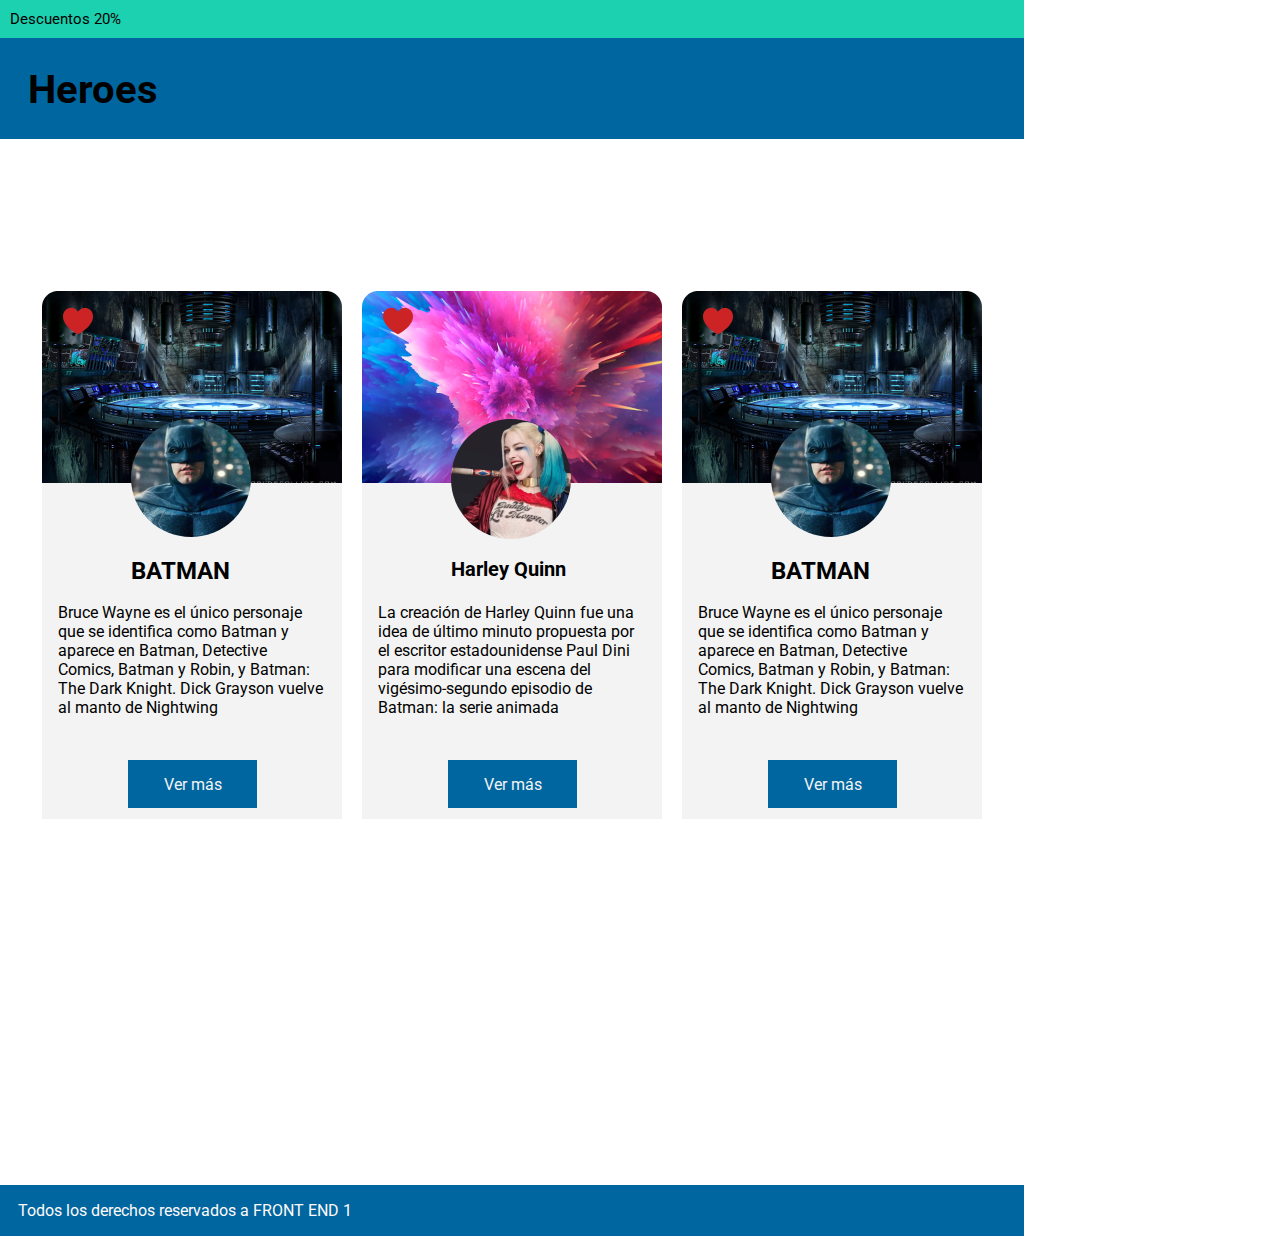
<file: practico_10_heroes/index.html>
<!DOCTYPE html>
<html lang="es">
<head>
    <meta charset="UTF-8">
    <meta http-equiv="X-UA-Compatible" content="IE=edge">
    <title>Heroes</title>
    <link rel="stylesheet" href="css/style.css">
    <link rel="preconnect" href="https://fonts.googleapis.com">
    <link rel="preconnect" href="https://fonts.gstatic.com" crossorigin>
    <link href="https://fonts.googleapis.com/css2?family=Roboto&display=swap" rel="stylesheet">
</head>
<body>
    <header>
        <aside class="aside">Descuentos 20%</aside>
        <div>
            <h1>Heroes</h1>
        </div>
    </header>
    <main>
        <section class="section">
            <article class="flex-container">
                <div class="hero-header">
                    <img class="fondoBatman" src="img/fondo_Batman.png" alt="Batman">
                    <img class="heart" src="img/corazon.png" alt="corazon">
                    <img class="logoBatman" src="img/circle_Batman.png" alt="logo Batman">
                </div>
                <div class="fondoGris">
                    <h2 class="batman">BATMAN</h2>
                    <p class="descripcion1">Bruce Wayne es el único personaje que se identifica como Batman y<br>aparece en Batman, Detective Comics, Batman y Robin, y Batman: The Dark Knight. Dick Grayson vuelve al manto de Nightwing</p>
                    <p class="boton">Ver más</p> 
                </div>
            </article>

            <article class="flex-container">
                <div class="hero-header">
                    <img class="fondoBatman" src="img/fondo-Harley.png" alt="Harley">
                    <img class="heart" src="img/corazon.png" alt="corazon">
                    <img class="logoBatman" src="img/circle-Harley.png" alt="logo Batman">
                </div>
                <div class="fondoGris">
                    <h2 class="harley">Harley Quinn</h2>
                    <p class="descripcion1">La creación de Harley Quinn fue una idea de último minuto propuesta por el escritor estadounidense Paul Dini para modificar una escena del vigésimo-segundo episodio de Batman: la serie animada</p>
                    <p class="boton">Ver más</p> 
                </div>
            </article>

            <article class="flex-container">
                <div class="hero-header">
                    <img class="fondoBatman" src="img/fondo_Batman.png" alt="Batman">
                    <img class="heart" src="img/corazon.png" alt="corazon">
                    <img class="logoBatman" src="img/circle_Batman.png" alt="logo Batman">
                </div>
                <div class="fondoGris">
                    <h2 class="batman">BATMAN</h2>
                    <p class="descripcion1">Bruce Wayne es el único personaje que se identifica como Batman y<br>aparece en Batman, Detective Comics, Batman y Robin, y Batman: The Dark Knight. Dick Grayson vuelve al manto de Nightwing</p>
                    <p class="boton">Ver más</p> 
                </div>
            </article>
        </section>
    </main>
    <footer class="footer">
        <p>Todos los derechos reservados a FRONT END 1</p>
    </footer> 
</body>
</html>
</file>
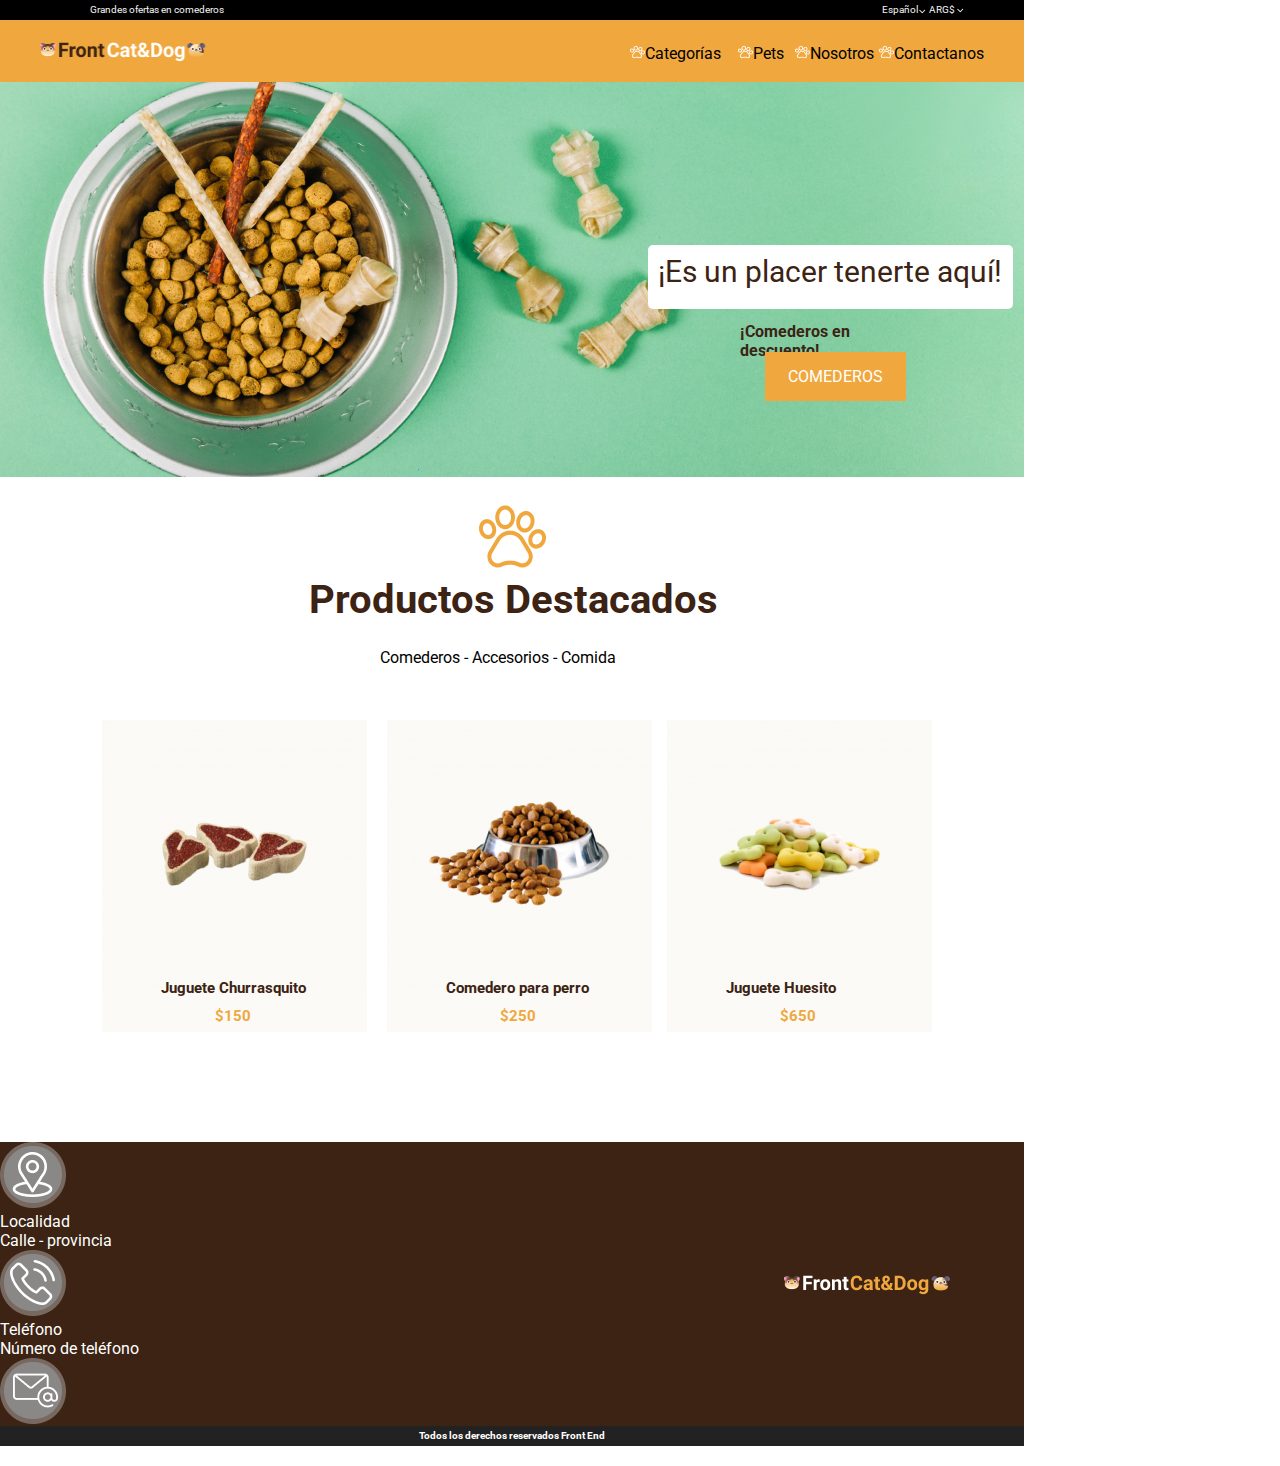
<file: practico_12_petshop_flexbox/index.html>
<!DOCTYPE html>
<html lang="es">
<head>
    <meta charset="UTF-8">
    <meta http-equiv="X-UA-Compatible" content="IE=edge">
    <meta name="viewport" content="width=device-width, initial-scale=1.0">
    <title>Petshop</title>
    <link rel="stylesheet" href="css/style.css">
    <link href="https://fonts.googleapis.com/css2?family=Roboto&display=swap" rel="stylesheet">
</head>
<body>
    <header class="container-header">
        <div id="header-negro">
            <p class="p-header">Grandes ofertas en comederos</p>
            <p class="navEspañol">Español
            <img class="vector-1" src="img/Vector 1.png" alt="vector"></p>
            <p class="navARG">ARG$
            <img src="img/Vector 1.png" alt="vector"></p>
        </div>
        <div id="fondo-headerNaranja">
            <img class="logo-header" src="img/Logo.png" alt="Logo">
            <nav id="nav-naranja">
                <ul type="none">
                    <li class="categorias"><img src="img/pawprint 1.png" alt="pawprint_1">Categorías</li>
                    <li class="pets"><img src="img/pawprint 2.png" alt="pawprint_2">Pets</li>
                    <li class="nosotros" ><img src="img/pawprint 3.png" alt="pawprint_3">Nosotros</li>
                    <li class="contactanos" ><img src="img/pawprint 4.png" alt="pawprint_4">Contactanos</li>
                </ul>
            </nav>
        </div>
    </header>
    <main>
        <section>
            <div class="container1">
                <h2 id="texto-saludo">¡Es un placer tenerte aquí!</h2>
                <p class="comederos-descuento">¡Comederos en descuento!</p>
                <span id="texto-comederos">COMEDEROS</span><br>
                <img class="image-fondo" src="img/fondo_bowl.png" alt="green_bowl">
            </div>
        </section>
        <section>
            <div class="container2">
                <img class="huella" src="img/big_pawprint.png" alt="huella">
                <h2 id="h2-destacados">Productos Destacados</h2>
                <div class="comederos-span">    
                    <span>Comederos</span>
                    <span>-</span>
                    <span>Accesorios</span>
                    <span>-</span>
                    <span>Comida</span>
                </div>
            </div>
        </section>
        <section class="flex-container">
            <div class="flex-item1">
                <img src="img/churrasquito.png" alt="">
                <p class="productos1">Juguete Churrasquito</p>
                <p class="precios1">$150</p>
            </div>
            <div class="flex-item2">
                <img src="img/comedero.png" alt="">
                <p class="productos2">Comedero para perro</p>
                <p class="precios2">$250</p>
            </div>
            <div class="flex-item3">
                <img src="img/Huesito.png" alt="">
                <p class="productos3">Juguete Huesito</p>
                <p class="precios3">$650</p>
            </div>
        </section>
    </main>
    <footer>
        <nav class="fondo-footer">
            <div>
                <img class="icon_Localidad" src="img/iconoLocalidad.png" alt="localidad">
                <p class="nav-footer">Localidad</p>
                <p class="nav-footer">Calle - provincia</p>
            </div>
            <div>
                <img src="img/iconoTelefono.png" alt="localidad">
                <p class="nav-footer">Teléfono</p>
                <p class="nav-footer">Número de teléfono</p>
            </div>
            <div>
                <img src="img/iconoEmail.png" alt="localidad">
                <p class="nav-footer">Correo Electrónico</p>
                <p class="nav-footer">Dirección de correo</p>
            </div>
            <div>
                <img class="logo_footer" src="img/logoFooter.png" alt="">
            </div>
        </nav>
        <p id="parrafo-footer">Todos los derechos reservados Front End</p>
    </footer>
    
</body>
</html>
</file>
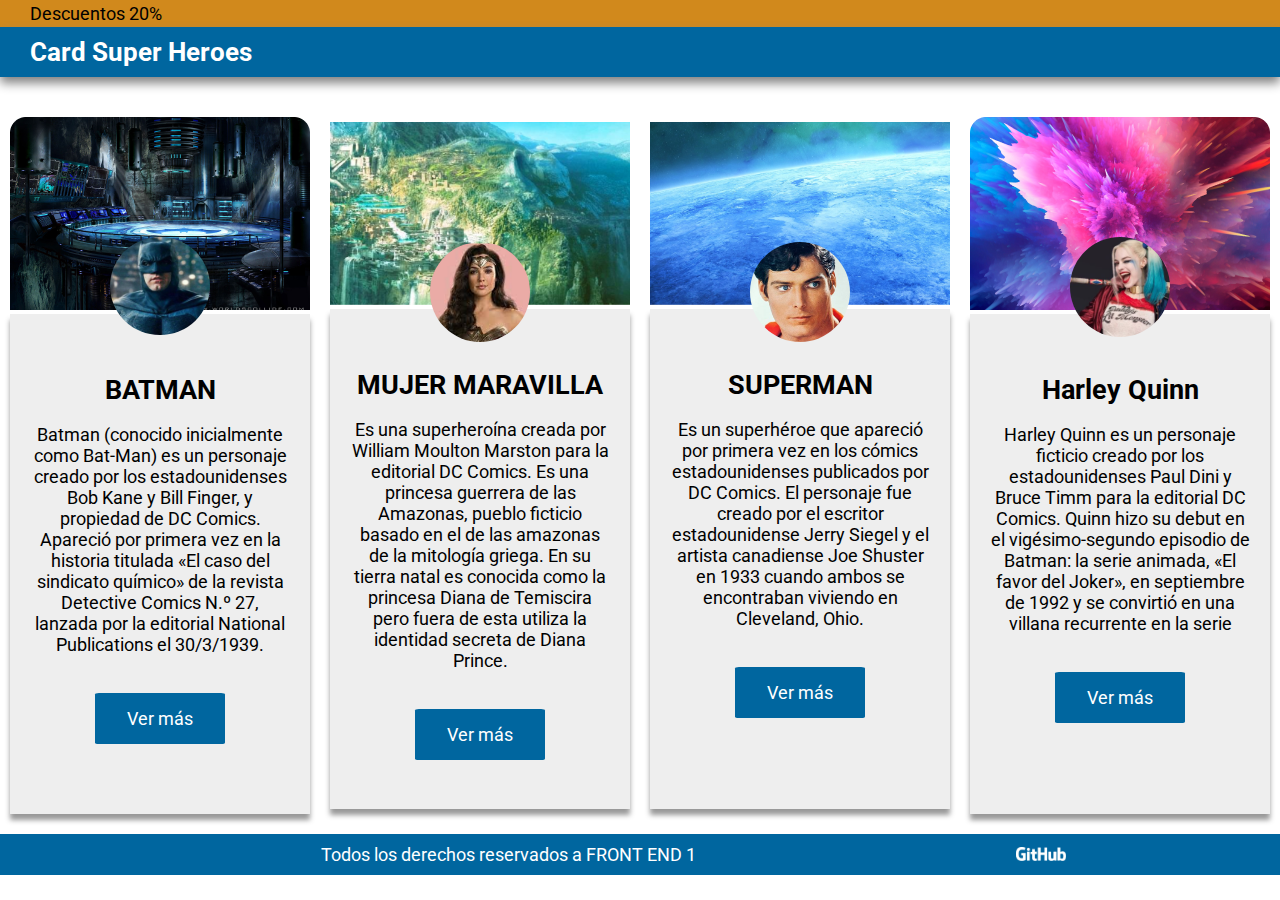
<file: practico_14_heroes_mediaQueries/index.html>
<!DOCTYPE html>
<html lang="es">
<head>
    <meta charset="UTF-8">
    <meta http-equiv="X-UA-Compatible" content="IE=edge">
    <meta name="viewport" content="width=device-width, initial-scale=1.0">
    <link rel="preconnect" href="https://fonts.gstatic.com">
    <link href="https://fonts.googleapis.com/css2?family=Roboto:wght@100;300;400&display=swap" rel="stylesheet"> 
    <link href="css/style.css" rel="stylesheet">
    <title>Heroes</title>
</head>
<body>
    <header>
        <div id="top-bar">
            <span>Descuentos 20%</span>
        </div>
        <div id="title">
            <h1>Card Super Heroes</h1>
        </div>
    </header>
    <main>
        <section id="container">
            <article class="hero-card">
                <div class="top-card">
                    <img class="heart" src="img/heart.png">
                    <img class="photo" src="img/circle_Batman.png">
                    <img class="info-banner" src="img/fondo_Batman.png">
                </div>
                <div class="bottom-card">
                    <h2 class="description">BATMAN</h2>
                    <p class="about">Batman (conocido inicialmente como Bat-Man) es un personaje creado por los estadounidenses Bob Kane y Bill Finger, y propiedad de DC Comics. Apareció por primera vez en la historia titulada «El caso del sindicato químico» de la revista Detective Comics N.º 27, lanzada por la editorial National Publications el 30/3/1939.
                    </p>
                    <span class="boton">Ver más</span>
                </div>
            </article>
            <article class="hero-card">
                <div class="top-card">
                    <img class="heart" src="img/heart.png">
                    <img class="photo" src="img/circle_Woman.png">
                    <img class="info-banner" src="img/fondo_Woman.png">
                </div>
                <div class="bottom-card">
                    <h2 class="description">MUJER MARAVILLA</h2>
                    <p class="about">Es una superheroína creada por William Moulton Marston para la editorial DC Comics. Es una princesa guerrera de las Amazonas, pueblo ficticio basado en el de las amazonas de la mitología griega. En su tierra natal es conocida como la princesa Diana de Temiscira pero fuera de esta utiliza la identidad secreta de Diana Prince. 
                    </p>
                    <span class="boton">Ver más</span>
                </div>
            </article>
            <article class="hero-card">
                <div class="top-card">
                    <img class="heart" src="img/heart.png">
                    <img class="photo" src="img/circle_superman.png">
                    <img class="info-banner" src="img/fondo_superman.png">
                </div>
                <div class="bottom-card">
                    <h2 class="description">SUPERMAN</h2>
                    <p class="about">Es un superhéroe que apareció por primera vez en los cómics estadounidenses publicados por DC Comics. ​
                        El personaje fue creado por el escritor estadounidense Jerry Siegel y el artista canadiense Joe Shuster en 1933 cuando ambos se encontraban viviendo en Cleveland, Ohio.
                    </p>
                    <span class="boton">Ver más</span>
                </div>
            </article>
            <article class="hero-card harley">
                <div class="top-card">
                    <img class="heart" src="img/heart.png">
                    <img class="photo" src="img/circle-Harley.png">
                    <img class="info-banner" src="img/fondo-Harley.png">
                </div>
                <div class="bottom-card">
                    <h2 class="description">Harley Quinn</h2>
                    <p class="about">Harley Quinn es un personaje ficticio creado por los estadounidenses Paul Dini y Bruce Timm para la editorial DC Comics. Quinn hizo su debut en el vigésimo-segundo episodio de Batman: la serie animada, «El favor del Joker», en septiembre de 1992 y se convirtió en una villana recurrente en la serie
                    </p>
                    <span class="boton">Ver más</span>
                </div>
            </article>
        </section>
    </main>
    <footer>
        <div class="copyright"><span>Todos los derechos reservados a FRONT END 1</span></div>
        <div class="logo_Github"><img src="img/logo_Github.png"></div>
    </footer>
</body>
</html>
</file>
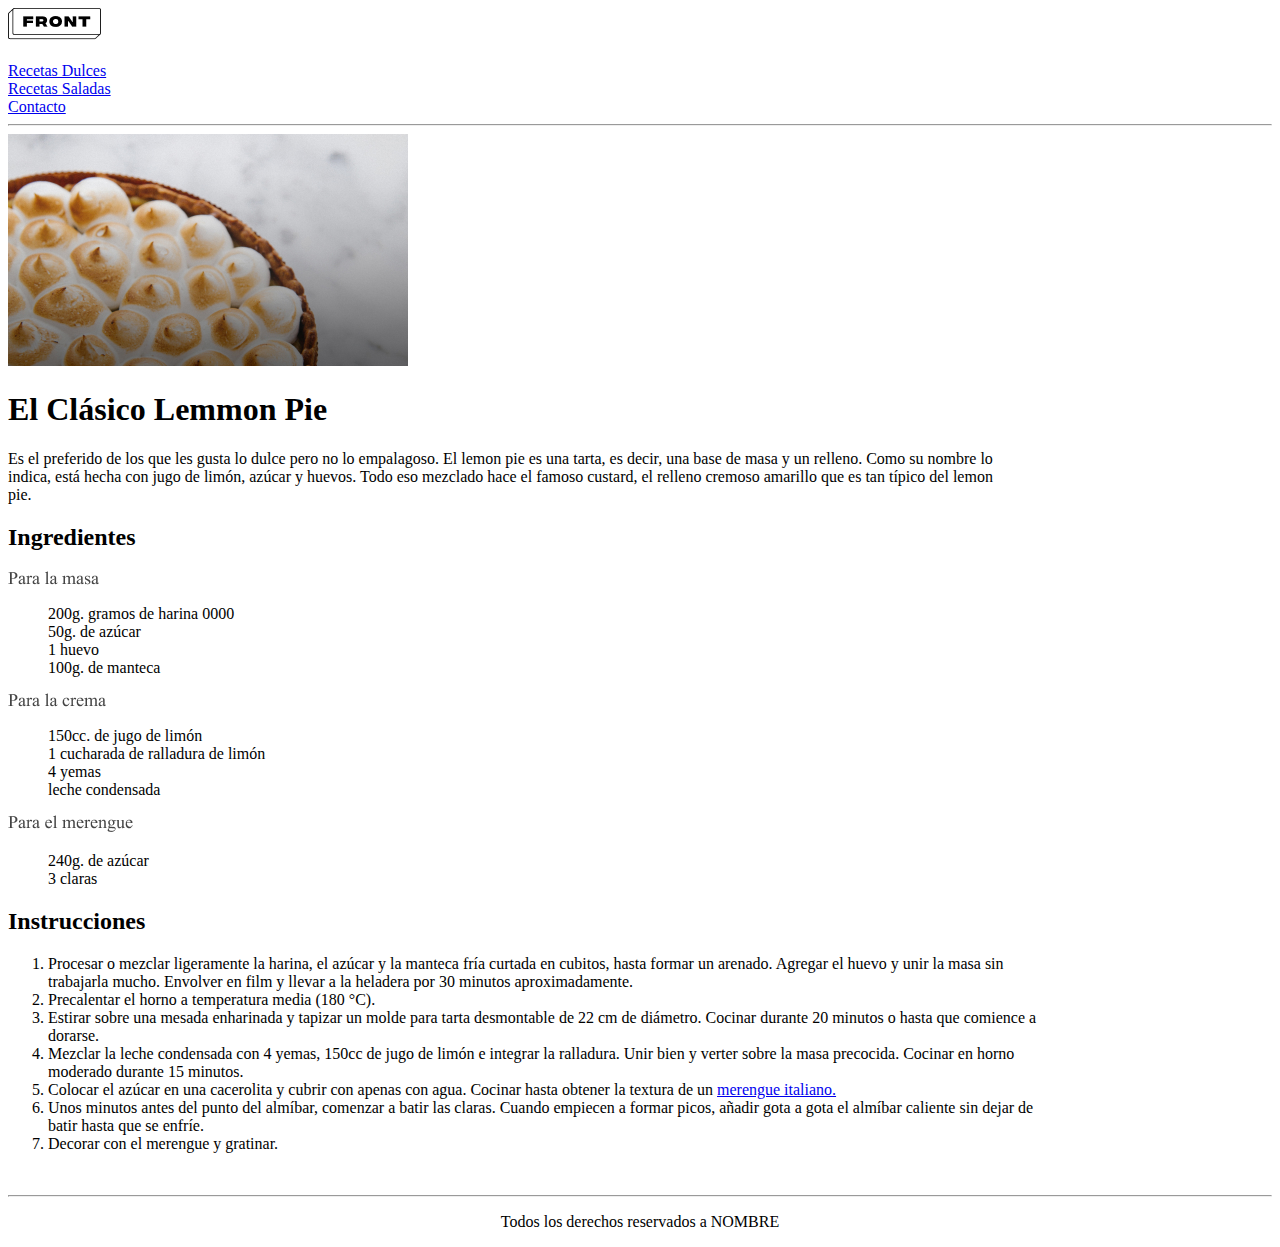
<file: practico_5_lemmonpie/index.html>
<!DOCTYPE html>
<html lang="es">
    <head>
     <meta charset="UTF-8">
     <meta http-equiv="X-UA-Compatible" content="IE=edge">
        <meta name="viewport" content="width=device-width, initial-scale=1.0">
     <title>Ejercicio Clase 5</title>
    </head>
    <body>
        <header>
        <img src="img/LOGO.png"> <br><br>

            <a href="httml.//google.com">Recetas Dulces</a><br>
            <a href="httml.//google.com">Recetas Saladas</a><br>
            <a href="httml.//google.com">Contacto</a><br>
        </header>
        <hr>
        <div>
            <img src="img/lemon-pie 2.jpg">
            <h1> 
            El Clásico Lemmon Pie
            </h1>
            <p>Es el preferido de los que les gusta lo dulce pero no lo empalagoso. El lemon pie es una tarta, es decir, una base de masa y un relleno. Como su nombre lo <br> indica, está hecha con jugo de limón, azúcar y huevos. Todo eso mezclado hace el famoso custard, el relleno cremoso amarillo que es tan típico del lemon <br> pie.</p>
        </div>

        <div>
            <h2>Ingredientes</h2>
        </div>
       
        <div>
            <img src="img/Para la masa.png">
            <ul type="none">
                <li>200g. gramos de harina 0000</li>
                <li>50g. de azúcar</li>
                <li>1 huevo</li>
                <li>100g. de manteca</li>
            </ul>
        </div>

        <div>
            <img src="img/Para la crema.png">
            <ul type="none">
                <li>150cc. de jugo de limón</li>
                <li>1 cucharada de ralladura de limón</li>
                <li>4 yemas</li>
                <li>leche condensada</li>
            </ul>
        </div>

        <div>
            <img src="img/Para el merengue.png">
            <ul type="none">
                <li>240g. de azúcar</li>
                <li>3 claras</li>
            </ul>
        </div>

        <div>
            <h2>Instrucciones</h2>
                <ol>
                    <li>Procesar o mezclar ligeramente la harina, el azúcar y la manteca fría curtada en cubitos, hasta formar un arenado. Agregar el huevo y unir la masa sin <br> trabajarla mucho. Envolver en film y llevar a la heladera por 30 minutos aproximadamente.</li>
                    <li>Precalentar el horno a temperatura media (180 °C).</li>
                    <li>Estirar sobre una mesada enharinada y tapizar un molde para tarta desmontable de 22 cm de diámetro. Cocinar durante 20 minutos o hasta que comience a <br> dorarse.</li>
                    <li>Mezclar la leche condensada con 4 yemas, 150cc de jugo de limón e integrar la ralladura. Unir bien y verter sobre la masa precocida. Cocinar en horno <br> moderado durante 15 minutos.</li>
                    <li>Colocar el azúcar en una cacerolita y cubrir con apenas con agua. Cocinar hasta obtener la textura de un <a href="httml.//google.com">merengue italiano.</a></li>
                    <li>Unos minutos antes del punto del almíbar, comenzar a batir las claras. Cuando empiecen a formar picos, añadir gota a gota el almíbar caliente sin dejar de <br> batir hasta que se enfríe.</li>
                    <li>Decorar con el merengue y gratinar.</li>
                    
                </ol>
            
            <p></p>
            <p></p>
            <p></p>
            <p></p>
        </div>

    </body>
        <br>
        <hr>
    <footer>
        <p><center>Todos los derechos reservados a NOMBRE</center></p>
</html>
</file>
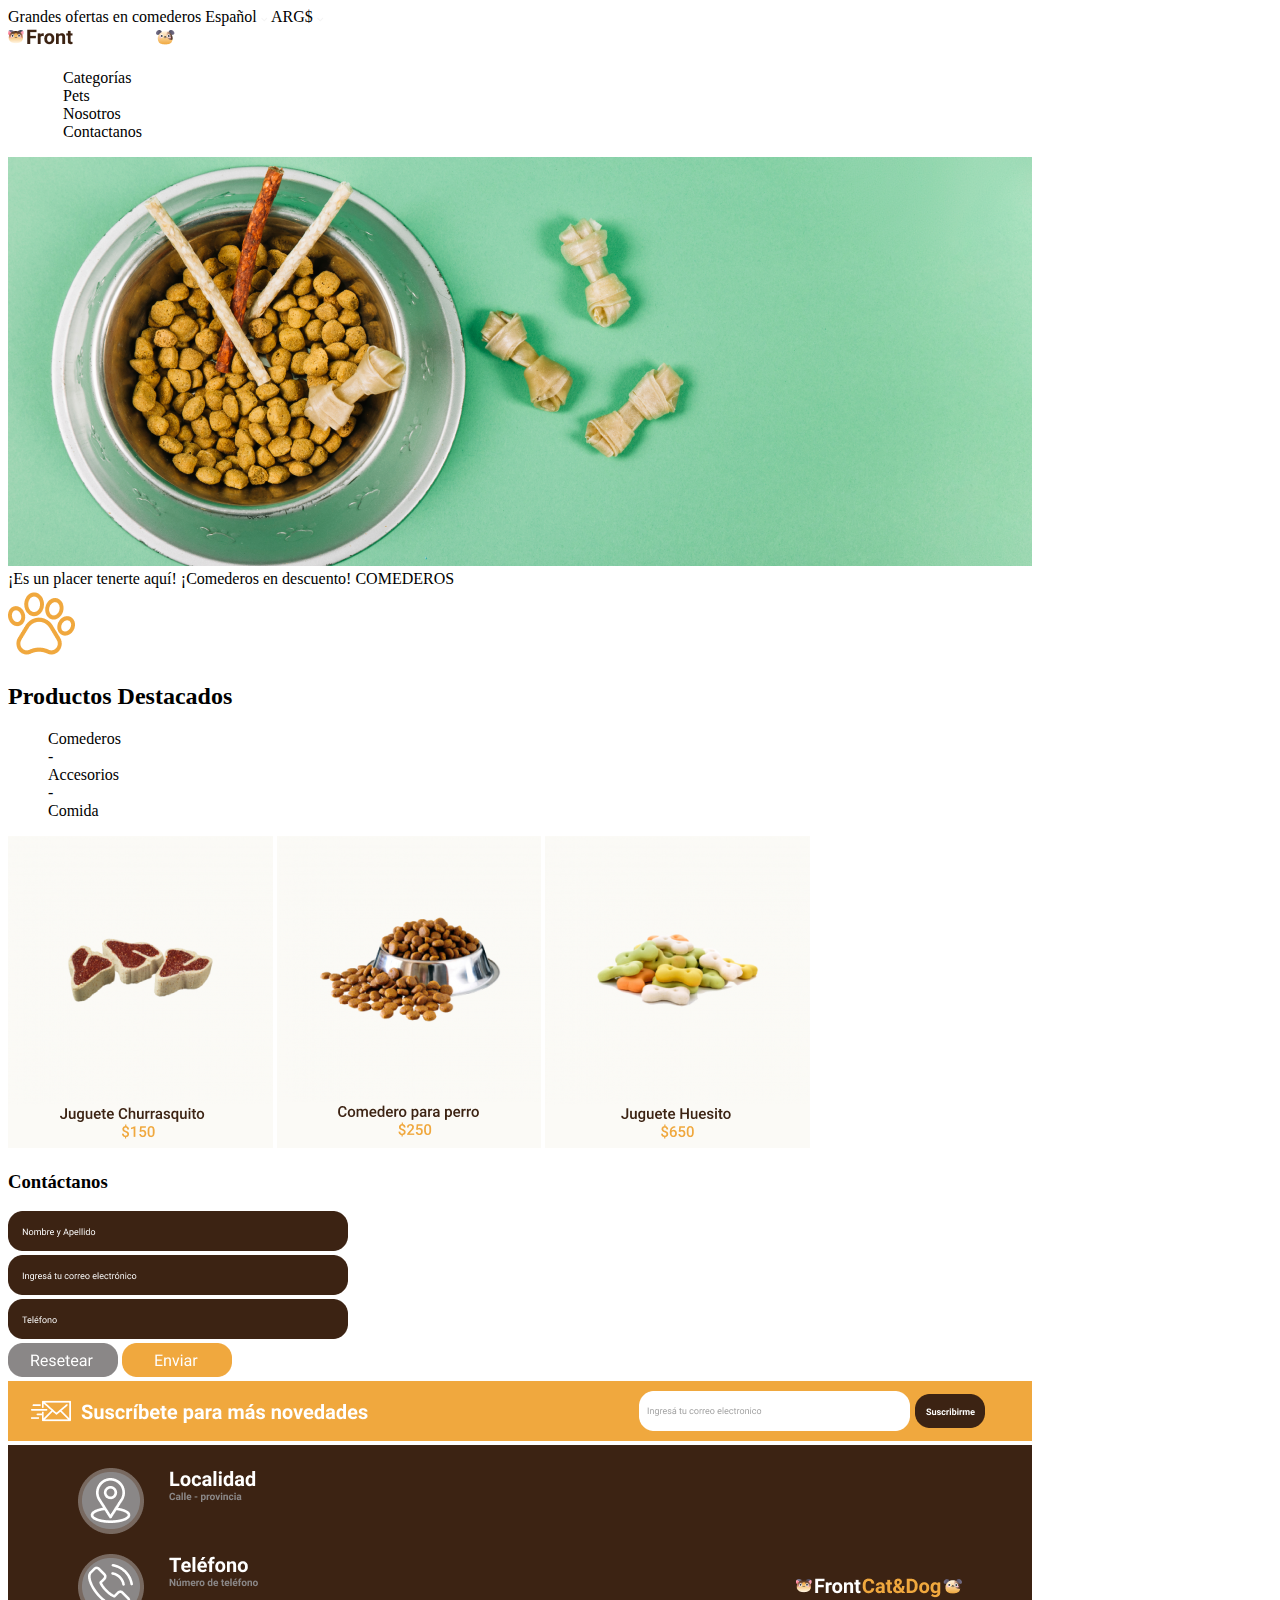
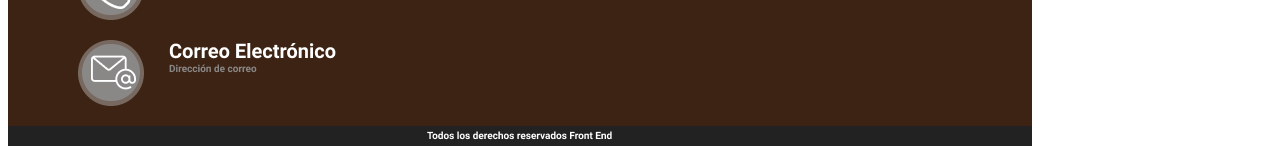
<file: practico_6_petshop/index.html>
<!DOCTYPE html>
<html lang="es">
<head>
    <meta charset="UTF-8">
    <meta http-equiv="X-UA-Compatible" content="IE=edge">
    <meta name="viewport" content="width=device-width, initial-scale=1.0">
    <title>Petshop</title>
</head>
<body>
    <header>
        <div>
            <span>Grandes ofertas en comederos</span>
            <span>Español</span>
            <img src="img/Vector 1.png" alt="vector">
            <span>ARG$</span>
            <img src="img/Vector 1.png" alt="vector">
        </div>
                        
        <div>
            <img src="img/Logo.png" alt="Logo">
            <nav>
                <ul type="none">
                    <li><img src="img/pawprint 1.png" alt="pawprint_1">Categorías</li>
                    <li><img src="img/pawprint 2.png" alt="pawprint_2">Pets</li>
                    <li><img src="img/pawprint 3.png" alt="pawprint_3">Nosotros</li>
                    <li><img src="img/pawprint 4.png" alt="pawprint_4">Contactanos</li>
                </ul>
            </nav>
        </div>
    </header>

    <main>
        <div>
            <img src="img/fondo_bowl.png" alt="green_bowl">
        </div>
        <div>
            <span>¡Es un placer tenerte aquí!</span>
            <span>¡Comederos en descuento!</span>
            <span>COMEDEROS</span>
        </div>
        <div>
            <img src="img/big_pawprint.png" alt="huella">
            <h2>Productos Destacados</h2>
            <ul type="none">
                <li>Comederos</li>
                <li>-</li>
                <li>Accesorios</li>
                <li>-</li>
                <li>Comida</li>
            </ul>
        </div>
        <div>
            <img src="img/Churrasquito.png" alt="churrasquito">
            <img src="img/Comedero.png" alt="comedero">
            <img src="img/Huesito juguete.png" alt="juguete">
        </div>
        <div>
            <h3>Contáctanos</h3>
            <img src="img/Nombre y apellido.png" alt="nombre_y_apellido"><br>
            <img src="img/Correo.png" alt="email"><br>
            <img src="img/Telefono.png" alt="telefono"><br>
        </div>
        <div>
            <img src="img/Reset.png" alt="resetear">
            <img src="img/Enviar.png" alt="enviar">
        </div>
    </main>
    <footer>
        <img src="img/Suscribcion.png" alt="subscribite">
        <img src="img/Footer.png" alt="footer">
    </footer>
    
</body>
</html>
</file>
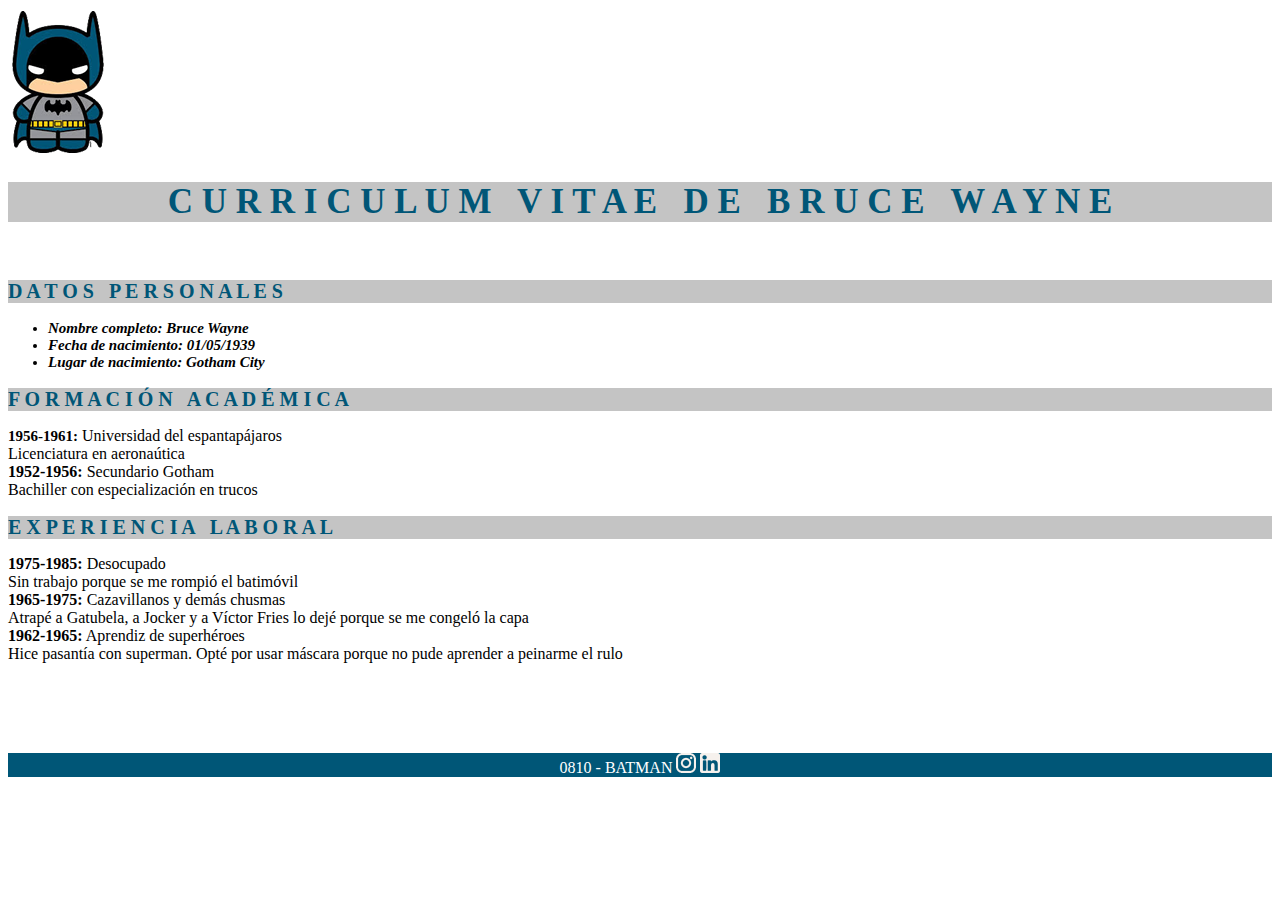
<file: practico_7_cvBatman/index.html>
<!DOCTYPE html>
<html lang="en">
<head>
    <meta charset="UTF-8">
    <meta http-equiv="X-UA-Compatible" content="IE=edge">
    <meta name="viewport" content="width=device-width, initial-scale=1.0">
    <title>Curriculum Vitae de Bruce Wayne</title>
    <link rel="stylesheet" href="css/style.css">
</head>
<body>
    <header>
            <section>
                <img class="logo-batman" src="img/logo batman.png" alt="logo_batman">
            </section>

            <section>
                <h1>C U R R I C U L U M &nbsp; V I T A E &nbsp; D E &nbsp; B R U C E &nbsp; W A Y N E</h1><br>
            </section>
    </header>
    <main>
        <div>
            <h2>D A T O S &nbsp; P E R S O N A L E S</h2>
            <ul>
                <li class="datos-personales"><b>Nombre completo: Bruce Wayne</b></li>
                <li class="datos-personales"><b>Fecha de nacimiento: 01/05/1939</b></li>
                <li class="datos-personales"><b>Lugar de nacimiento: Gotham City</b></li>
            </ul>
        </div>
            
        <div>
            <h2>F O R M A C I Ó N &nbsp; A C A D É M I C A</h2>
                <span><b class="items">1956-1961:</b></span>
                <span>Universidad del espantapájaros</span><br>
                <span>Licenciatura en aeronaútica</span><br>
                <span><b>1952-1956:</b></span>
                <span>Secundario Gotham</span><br>
                <span>Bachiller con especialización en trucos</span>
        </div>
            <h2>E X P E R I E N C I A &nbsp; L A B O R A L</h2>
                <span><b>1975-1985:</b></span>
                <span>Desocupado</span><br>
                <span>Sin trabajo porque se me rompió el batimóvil</span><br>
                <span><b>1965-1975:</b></span>
                <span>Cazavillanos y demás chusmas</span><br>
                <span>Atrapé a Gatubela, a Jocker y a Víctor Fries lo dejé porque se me congeló la capa</span><br>
                <span><b>1962-1965:</b></span>
                <span>Aprendiz de superhéroes</span><br>
                <span>Hice pasantía con superman. Opté por usar máscara porque no pude aprender a peinarme el rulo</span><br><br><br><br><br><br>
        </div>
    </main>
    <footer class="footer">
        <nav>
            <span>0810 - BATMAN</span>
            <img src="img/ico_instagram.png" alt="instagram">
            <img src="img/ico_linkedin.png" alt="linkedin">
        </nav>
    </footer>
    
</body>
</html>
</file>
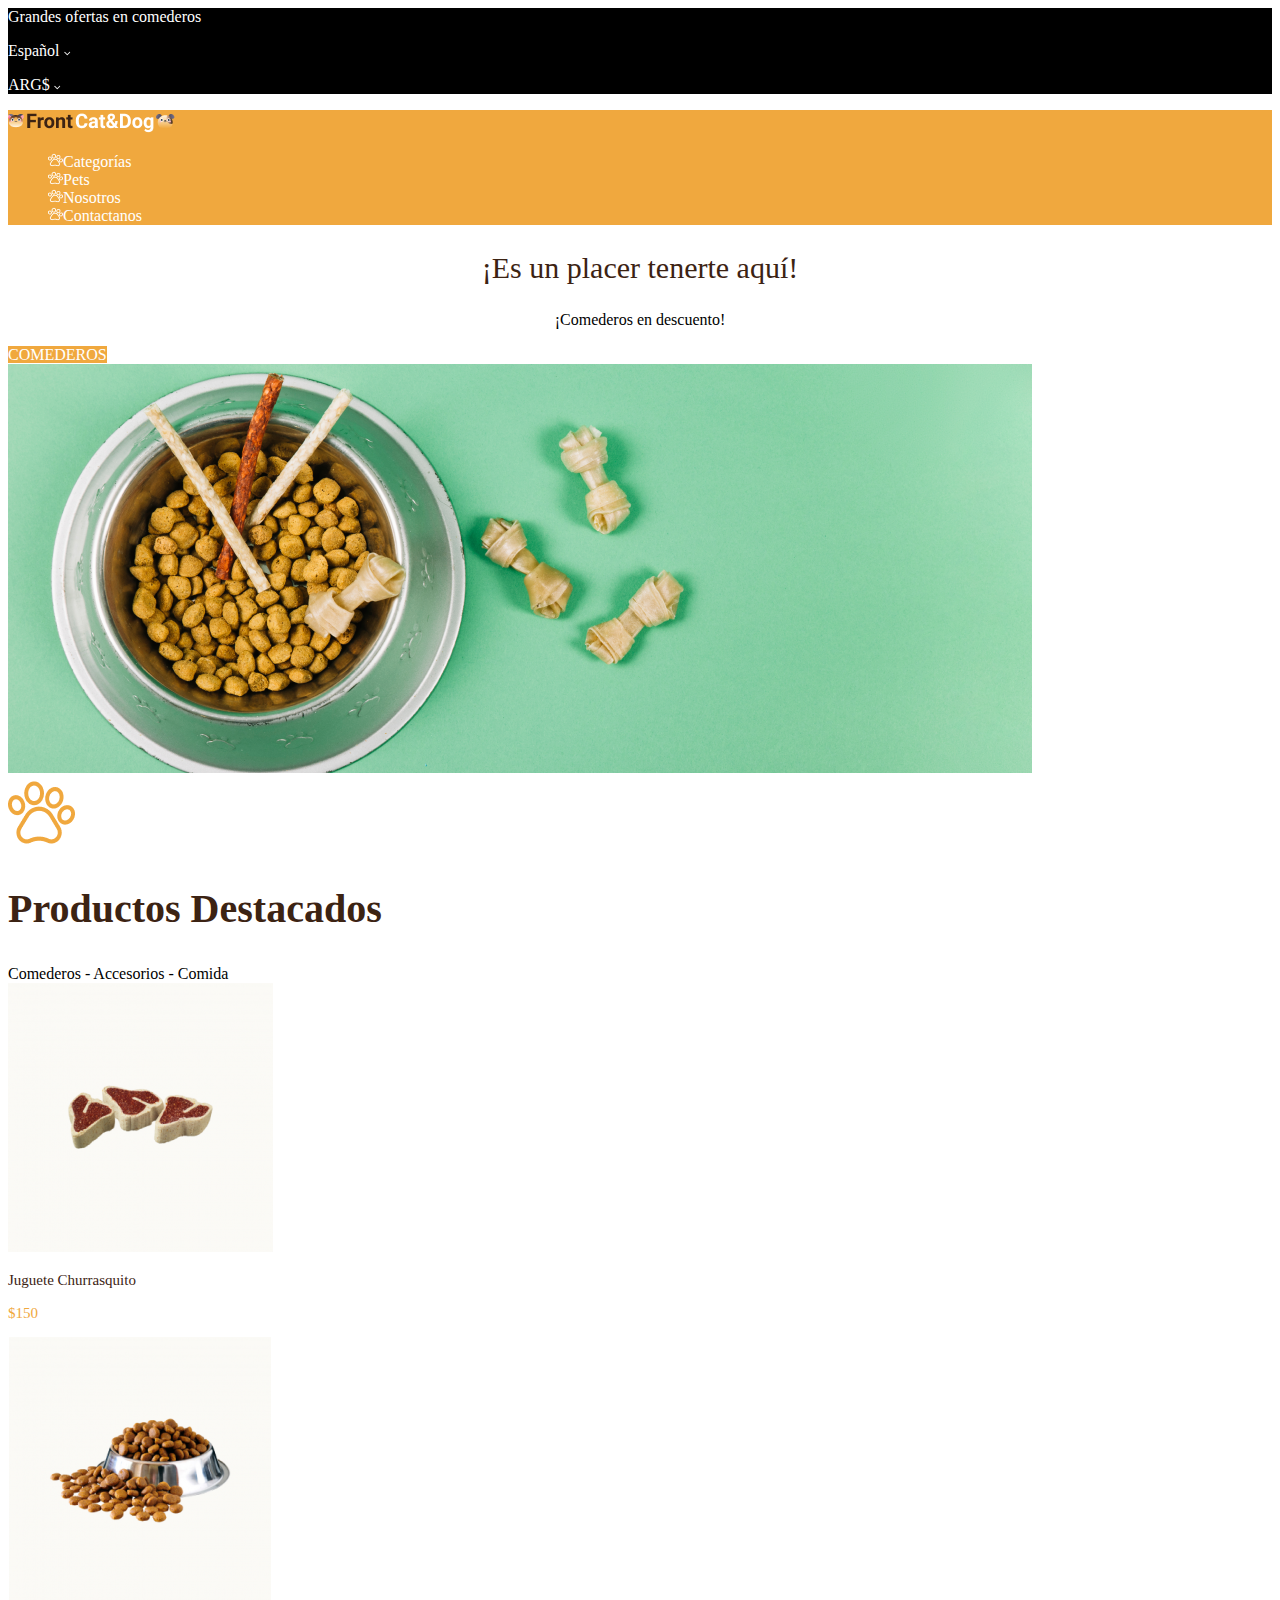
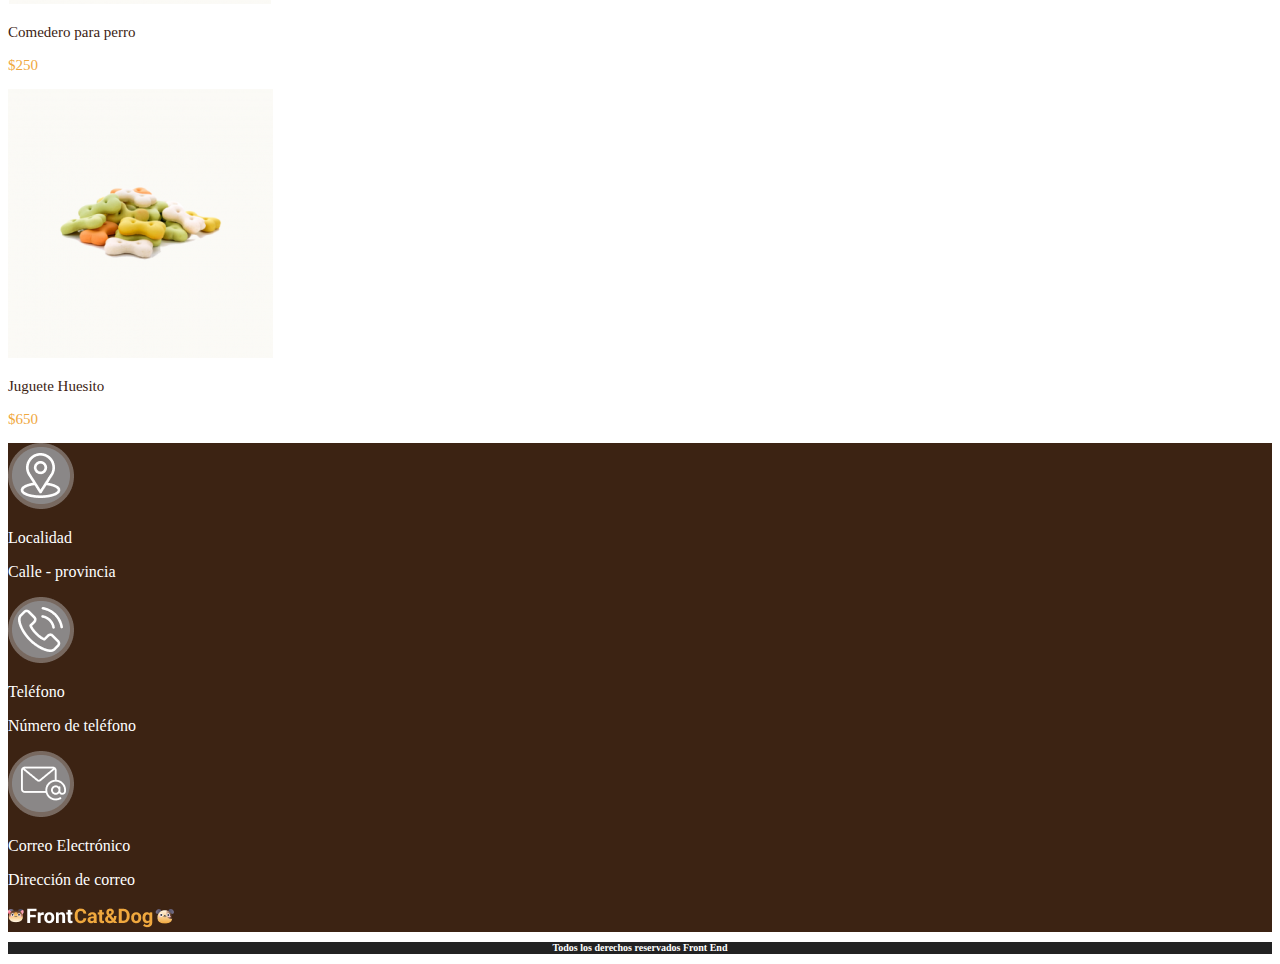
<file: practico_9_petshop_2/index.html>
<!DOCTYPE html>
<html lang="es">
<head>
    <meta charset="UTF-8">
    <meta http-equiv="X-UA-Compatible" content="IE=edge">
    <meta name="viewport" content="width=device-width, initial-scale=1.0">
    <title>Petshop</title>
    <link rel="stylesheet" href="css/style.css">
</head>
<body>
    <header>
        <div id="header-negro">
            <sp>Grandes ofertas en comederos</p>
            <p>Español
            <img src="img/Vector 1.png" alt="vector"></p>
            <p>ARG$
            <img src="img/Vector 1.png" alt="vector"></p>
        </div>
                        
        <div id="header-naranja">
            <img src="img/Logo.png" alt="Logo">
            <nav id="header-naranja">
                <ul type="none">
                    <li><img src="img/pawprint 1.png" alt="pawprint_1">Categorías</li>
                    <li><img src="img/pawprint 2.png" alt="pawprint_2">Pets</li>
                    <li><img src="img/pawprint 3.png" alt="pawprint_3">Nosotros</li>
                    <li><img src="img/pawprint 4.png" alt="pawprint_4">Contactanos</li>
                </ul>
            </nav>
        </div>
    </header>

    <main>
        <section>
            <div>
                <h2 id="texto-saludo">¡Es un placer tenerte aquí!</h2>
                <p class="texto-comederos">¡Comederos en descuento!</p>
                <span id="texto-comederos">COMEDEROS</span><br>
                <img src="img/fondo_bowl.png" alt="green_bowl">
            </div>
            <div>
                <img src="img/big_pawprint.png" alt="huella">
                <h2 id="h2-destacados">Productos Destacados</h2>
                    <span>Comederos</span>
                    <span>-</span>
                    <span>Accesorios</span>
                    <span>-</span>
                    <span>Comida</span>
            </div>
        </section>
        <section>
            <div>
                <img src="img/churrasquito.png" alt="">
                <p class="productos">Juguete Churrasquito</p>
                <p class="precios">$150</p>
            </div>
            <div>
                <img src="img/comedero.png" alt="">
                <p class="productos">Comedero para perro</p>
                <p class="precios">$250</p>
            </div>
            <div>
                <img src="img/Huesito.png" alt="">
                <p class="productos">Juguete Huesito</p>
                <p class="precios">$650</p>
            </div>
        </section>

    </main>
    <footer>
        <nav class="fondo-footer">
            <div>
                <img src="img/iconoLocalidad.png" alt="localidad">
                <p class="nav-footer">Localidad</p>
                <p class="nav-footer">Calle - provincia</p>
            </div>
            <div>
                <img src="img/iconoTelefono.png" alt="localidad">
                <p class="nav-footer">Teléfono</p>
                <p class="nav-footer">Número de teléfono</p>
            </div>
            <div>
                <img src="img/iconoEmail.png" alt="localidad">
                <p class="nav-footer">Correo Electrónico</p>
                <p class="nav-footer">Dirección de correo</p>
            </div>
            <div>
                <img src="img/logoFooter.png" alt="">
            </div>
        </nav>
        <p id="parrafo-footer">Todos los derechos reservados Front End</p>
    </footer>
    
</body>
</html>
</file>
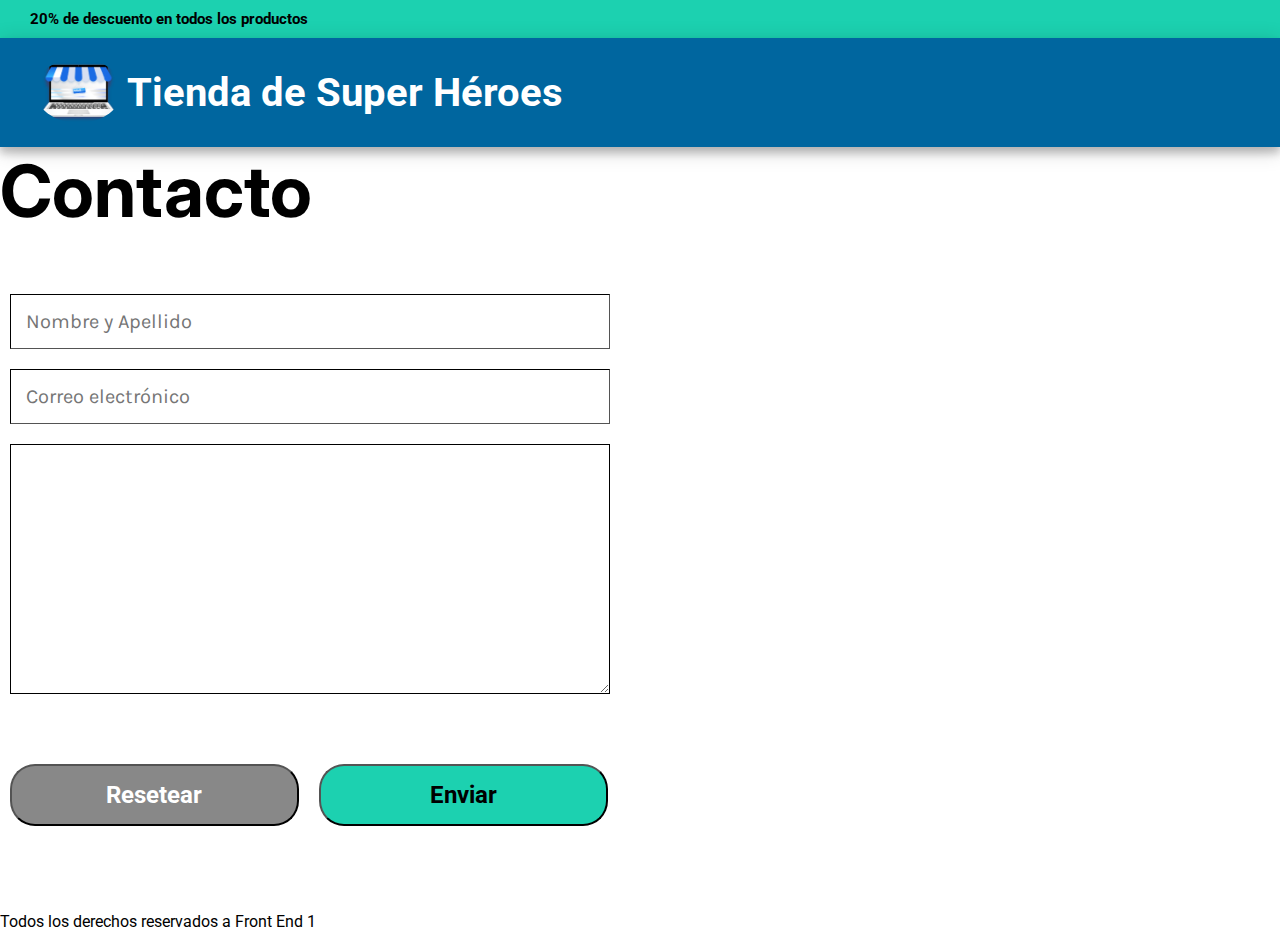
<file: practico_16_forms_heroes/contact.html>
<!DOCTYPE html>
<html lang="en">
<head>
    <meta charset="UTF-8">
    <meta name="viewport" content="width=device-width, initial-scale=1.0">
    <meta http-equiv="X-UA-Compatible" content="ie=edge">
    <meta name="viewport" content="width=device-width, initial-scale=1">
    <link href="css/contact.css" rel="stylesheet">
    <title>Tienda Héroes</title>
</head>
<body>
    <header>
        <section id="desc">
            <h3>20% de descuento en todos los productos</h3>
        </section>
        <section id="title">
                <a href="index.html"><img src="img/logo_tienda.png"></a>
                <div>
                <h1>Tienda de Super Héroes</h1>
                </div>
        </section>
    </header>
    <main>
            <form action="/registro" method="POST">
            <label id="register">Contacto</label>
            <input type="text" name="nombre" placeholder="Nombre y Apellido">
            <input type="email" name="email" placeholder="Correo electrónico">
            <textarea type="text" name="comment" id="comment"></textarea>
            <div id="buttons">
                <button id="reset" type="reset">Resetear</button>
                <button id="submit" type="submit">Enviar</button>
            </div>
            </form>
    </main>
    <footer>
        <p>Todos los derechos reservados a Front End 1</p>
    </footer>
</body>
</html>
</file>
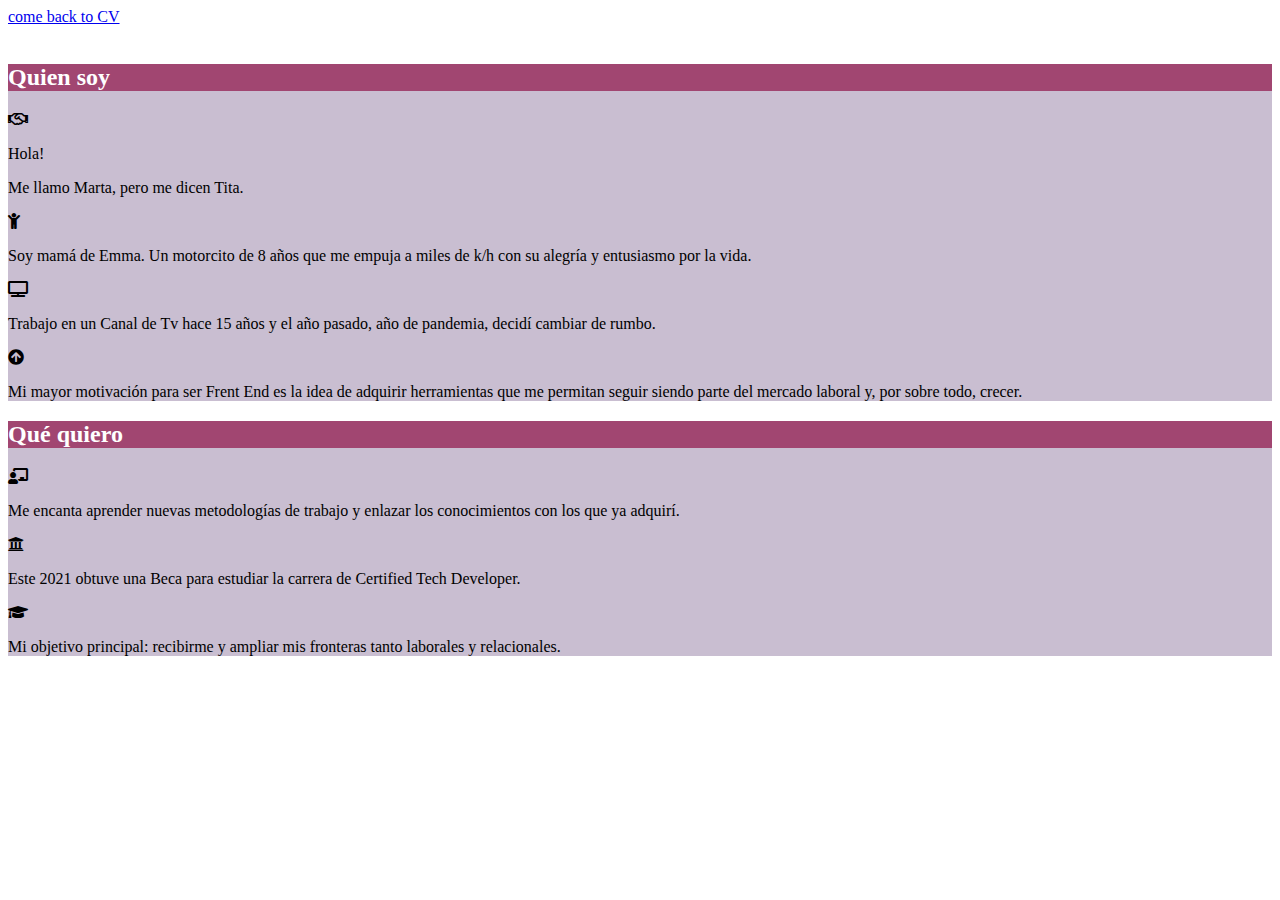
<file: practico_8_cv/sobremi.html>
<!DOCTYPE html>
<html lang="en">
<head>
    <meta charset="UTF-8">
    <meta http-equiv="X-UA-Compatible" content="IE=edge">
    <meta name="viewport" content="width=device-width, initial-scale=1.0">
    <title>sobremi</title>
    <link rel="stylesheet" href="sobremi.css">
    <link rel="preconnect" href="https://fonts.googleapis.com">
<link rel="preconnect" href="https://fonts.gstatic.com" crossorigin>
<link href="https://fonts.googleapis.com/css2?family=Jost:wght@300&display=swap" rel="stylesheet">
<link rel="stylesheet" href="https://use.fontawesome.com/releases/v5.15.2/css/all.css">

</head>
<body>
    <a href="file:///C:/Users/Tita/Desktop/BECA%20-%20DEVELOPER%20TECH/1er%20BIMESTRE/FRONTEND%20I/MODULO%202/C8A%20-%2016-06-2021/PRACTICO%208/index.html">come back to CV</a><br><br>
    <section class="section-uno">
        <h2>Quien soy</h2>
        <i class="far fa-handshake"></i>
        <p>Hola!</p>
        <p>Me llamo Marta, pero me dicen Tita.</p>
        <i class="fas fa-child"></i>
        <p>Soy mamá de Emma. Un motorcito de 8 años que me empuja a miles de k/h con su alegría y entusiasmo por la vida.</p>
        <i class="fas fa-tv"></i>
        <p>Trabajo en un Canal de Tv hace 15 años y el año pasado, año de pandemia, decidí cambiar de rumbo.</p>
        <i class="fas fa-arrow-circle-up"></i>
        <p>Mi mayor motivación para ser Frent End es la idea de adquirir herramientas que me permitan seguir siendo parte del mercado laboral y, por sobre todo, crecer.</p>
    </section>
    <section class="section-uno">
        <h2>Qué quiero</h2>
        <i class="fas fa-chalkboard-teacher"></i>
        <p>Me encanta aprender nuevas metodologías de trabajo y enlazar los conocimientos con los que ya adquirí.</p>
        <i class="fas fa-university"></i>
        <p>Este 2021 obtuve una Beca para estudiar la carrera de Certified Tech Developer.</p>
        <i class="fas fa-graduation-cap"></i>
        <p>Mi objetivo principal: recibirme y ampliar mis fronteras tanto laborales y relacionales.</p>
    </section>
</body>
</html>
</file>
<file: practico_10_heroes/css/style.css>
*{
    margin: 0;
    padding: 0;
    box-sizing: border-box;
}

body{
    font-family: 'Roboto', sans-serif;
}


header{
    position: fixed;
    z-index: 150;
}

.aside {
    background-color: #1CD1B0;
    width: 1024px;
    height: 101px;
    width: 100%;
    height: 38px;
    font-size: 15px;
    line-height: 18px;
    padding: 10px 10px; 
    z-index: 100;
}

h1 {
    background-color:#00669F;
    width: 1024px;
    height: 101px;
    font-style: normal;
    line-height: 47px;
    font-size: 40px;
    text-align: left;
    padding: 28px 28px 26px 28px;
    z-index: 110;
}

.flex-container{
    display: flex;
    position: relative;
    top: 291px;
    bottom: 540px;
    left: 32px;
    right: 692px;
    width: 300px;
    height: 529;
}

.heart{
    position: absolute;
    top:16px;
    left: 21px;
}

.logoBatman{
    position: absolute;
    top: 128px;
    left: 89px;
    border-radius: 50%;
    z-index: 50;
}

.fondoGris{
    position: absolute;
}

.batman{
    background-color: #F3F3F3;
    position: absolute;
    top: 192px;
    width: 300px;
    height: 336px;
    padding: 74px 89px 227px 89px;
}

.descripcion1{
    position: absolute;
    top: 20px;
    font-style: normal;
    font-size: 16px;
    line-height: 19px;
    text-align: Left;
    width: 267px;
    height: 113px;
    top: 312px;
    right: 17px;
    bottom: 104px;
    left: 16px;
}

.boton{
    position: relative;
    background-color: #00669F;
    width: 129px;
    height: 48px;
    margin: 0px 86px 18px 86px;
    text-align: center;
    color: #F3F3F3;
    padding: 15px 35px;
    top: 469px;;
}

.footer {
    position: relative;
    font-size: 16px;
    font-style: normal;
    color: #FFF9F9;
    padding: 16px 671px 16px 16px;
    line-height: 19px;
    text-align: center;
    top: 988px;
    width: 1024px;
    height: 51px;
    background-color: #00669F;
}

.section {
    position: relative;
    display: flex;
    width: 960px;
    justify-content: space-around;
    
}

.harley {
    background-color: #F3F3F3;
    position: absolute;
    top: 192px;
    width: 300px;
    height: 336px;
    padding: 74px 89px 227px 89px;
    font-size: 20px;
    font-size: 20px;
}
</file>
<file: practico_12_petshop_flexbox/css/style.css>
* {
    margin: 0;
    padding: 0;
    box-sizing: border-box;
    font-family: 'Roboto', sans-serif;
}

/*header negro*/



#header-negro{
    color: #F3F3F3;
    background-color: black;
    width: 1024px;
    height: 20px;
    display: flex;
    position: relative;
}

.p-header {
    font-family: 'Roboto', sans-serif;
    font-size: 10px;
    padding: 4px 796px 4px 90px;
    color: #F3F3F3;
    font-style: normal;
    position: absolute;
}

.navEspañol {
    padding: 4px 106px 4px 882px;
    position: absolute;
    font-size: 10px;
}

.vector-1 {
    top: 9px;
    right: 98px;
    position: absolute; 
}

.navARG {
    top: 4px;
    right: 60px;
    position: absolute;
    font-size: 10px;
}

/*header naranja*/

#fondo-headerNaranja{
    background-color: #F0A83E;
    width: 1024px;
    height: 62px;
    display: flex;
    position: relative;
    top: 0px;
    left: 0px;
}

.logo-header {
    width: 166px;
    height: 23px;
    position: absolute;
    top: 19px;
    left: 40px;
}

.categorias {
    position: absolute;
    top: 24px;
    right: 303px;
}

.pets {
    position: absolute;
    top: 24px;
    right: 240px;
}

.nosotros {
    position: absolute;
    top: 24px;
    right: 150px;
}

.contactanos {
    position: absolute;
    top: 24px;
    right: 40px;
}

/*main - section 1*/

.container1 {
    display: flex;
    position: relative;
    top: -75px;
}

#texto-saludo{
    font-family: Roboto;
    font-style: normal;
    font-weight: normal;
    font-size: 30px;
    line-height: 35px;
    color: #3C2313;
    padding: 9px 10px 10px 10px;
    background-color: #FFFFFF;
    width: 365px;
    height: 64px;
    border-radius: 5px;
    position: absolute;
    top: 238px;
    left: 648px;
}
.comederos-descuento{
    font-family: Roboto;
    font-style: normal;
    font-weight: bold;
    font-size: 16px;
    position: absolute;
    color: #3C2313;
    top: 315px;
    right: 420px;
    left: 740px;
}

#texto-comederos{
    color: #FFFFFF;
    background-color: #F0A83E;
    font-family: Roboto;
    font-style: normal;
    font-weight: normal;
    font-size: 16px;
    line-height: 19px;
    position: absolute;
    top: 345px;
    left: 765px;
    padding: 15px 23px;
}

.image-fondo {
    position: absolute;
    top: 61px;
    left: 0px;
    z-index: -100;
}

/*productos destacados*/

.huella {
    position: relative;
    top: 400px;
    left: 479px;
}

#h2-destacados{
    font-family: Roboto;
    font-style: normal;
    font-weight: bold;
    font-size: 40px;
    line-height: 47px;
    color: #3C2313;
    position: relative;
    top: 400px;
    left: 309px;
}

.comederos-span {
    position: relative;
    top: 425px;
    left: 380px;
}

/*productos destacados en imagenes*/

.flex-container {
    display: flex;
    position: absolute;
    width: 839px;
    height: 312px;
    top: 0px;
    left: 0px;
    flex-direction: row;
    justify-content: space-around;
}

.flex-item1 {
    position: relative;
    top: 720px;
    left: 95px;
    background-color: #FBFAF6;
    width: 265px;
    height: 312px;
}

.productos1, .productos2, .productos3 {
    font-family: Roboto;
    font-style: normal;
    font-weight: bold;
    font-size: 15px;
    line-height: 18px;
    color: #3C2313;
    position: absolute;
    top: 259px;
    left: 59px;
}

.precios1, .precios2, .precios3 {
    font-family: Roboto;
    font-style: normal;
    font-weight: bold;
    font-size: 15px;
    line-height: 18px;
    color: #F0A83E;
    position: absolute;
    top: 287px ;
    left: 113px;
}

.flex-item2 {
    position: relative;
    top: 720px;
    left: 100px;
    background-color: #FBFAF6;
    width: 265px;
    height: 312px;
}

.flex-item3 {
    position: relative;
    top: 720px;
    left: 100px;
    background-color: #FBFAF6;
    width: 265px;
    height: 312px;
}

.fondo-footer{
    background-color: #3C2313;
    position: relative;
    top: 900px;
    width: 1024px;
    height: 284px;
}

.nav-footer{
    color: #FFFFFF;
}

#parrafo-footer{
    font-family: Roboto;
    font-style: normal;
    font-weight: bold;
    font-size: 10px;
    line-height: 12px;
    text-align: center;
    color: #FFFFFF;
    font-weight: 700px;
    padding: 4px 419px;
    background: #222222;
    width: 1024px;
    height: 20px;
    position: relative;
    bottom: -900px;
}

.logo_footer {
    position: absolute;
    top: 130px;
    right: 74px;
}
</file>
<file: practico_14_heroes_mediaQueries/css/style.css>
html {
    font-family: 'Roboto', sans-serif;
    font-size: 12px;
}

body {
    margin: 0px;
    padding: 0px;
}

/* header style */
header #top-bar {
    background-color: #D1891C;
    padding: 3px 30px 3px;
}


header #title {
    background-color: #00669F;
    box-shadow: 0 6px 10px gray;
    color: #ffffff;
    padding: 10px 30px;
}

header h1{
    font-size: 1.5rem;
    margin: 0;
}

#container {
    display: flex;
    flex-direction: column;
}

.hero-card {
    margin: auto;
    position: relative;
    text-align: center;
    padding-top: 20px;
}

.top-card {
    margin: 0;
    padding-top: 20px;
}

.info-banner {
    /* width: 100%;
    height: auto; */
    max-width: 300px;
    margin: 0px;
}

.heart {
    height: auto;
    position: absolute;
    padding: 5%;
    width: 30px;
    box-sizing: border-box;
}

.photo {
    border-radius: 50%;
    display: inline-flex;
    left: 0;
    right: 0;
    margin: auto;
    position: absolute;
    top: 160px;
    width: 100px;
    box-sizing: border-box;
}

.bottom-card {
    background-color: #eeeeee; 
    box-shadow: 0px 6px 5px #999999;
    box-sizing: border-box;   
    height: 300px;
    margin: auto;
    padding: 20px;
    width: 300px;
}

.bottom-card h2{
    margin: 0;
    padding-top: 40px;
}

.boton{
    background-color: #00669F;
    border-radius: 3%;
    color: #ffffff;
    display: inline-block;
    margin: 20px;
    padding: 15px;
    width: 100px;
}

.harley {
    display: none;
}

footer {
    background-color: #00669F;
    color: white;
    display: flex;
    margin-top: 20px;
    padding: 10px 0px;
    text-align: center;
    /* width: 100%; */
}

.copyright {
    flex-grow: 0.75;
}

.logo_Github img{
    width: 50px;
    height: auto;
}

.logo_Github {
    text-align: right;
}

@media (max-width: 480px){
    .hero-card {
        width: 80%;
    }
}

@media (min-width: 481px) and (max-width: 768px){

body {
    font-size: 1.2rem;
}
header h1 {
    font-size: 2rem;
}
#container {
    flex-wrap: wrap;
    flex-direction: row;
    align-content: flex-start;
    max-width: 768px;
}

.bottom-card {
    height: 400px;
}
.harley {
    display: initial;
}
}
@media (min-width: 769px){
    body {
        font-size: 1.5rem;
    }
    header h1 {
        font-size: 2.2rem;
    }
    #container {
        flex-wrap: wrap;
        flex-direction: row;
        align-content: flex-start;
    }
    
    .bottom-card {
        height: 500px;
    }
    .harley {
        display: initial;
    }
}
© 2021 GitHub, Inc.
</file>
<file: practico_7_cvBatman/css/style.css>
h1{
    color: #005677;
    font-family: 'Times New Roman';
    font-style: normal;
    font-weight: bold;
    font-size: 35px;
    text-align: center;
    background-color: #C4C4C4;
}

.datos-personales{
    font-family: Times New Roman;
    font-style: italic;
    font-size: 15px;
}

.items{
    font-family: Times New Roman;
    font-style: normal;
    font-size: 15px;    
}

h2{
    color: #005677;
    font-family: Times New Roman;
    font-style: normal;
    font-weight: bold;
    font-size: 20px;
    background-color: #C4C4C4;
}



.footer{
    color: #FFFFFF;
    background: #005677;
    text-align: center;
}
</file>
<file: practico_9_petshop_2/css/style.css>
#header-negro{
    color: white;
    background-color: black;
}

#header-naranja{
    color: white;
    background-color: #F0A83E;
}

.texto-comederos{
    font-family: Roboto;
    font-style: normal;
    font-weight: normal;
    font-size: 16px;
    line-height: 19px;
    text-align: center;
}

#texto-saludo{
    font-family: Roboto;
    font-style: normal;
    font-weight: normal;
    font-size: 30px;
    line-height: 35px;
    text-align: center;
    color: #3C2313;
}

#texto-comederos{
    color: #FFFFFF;
    background-color: #F0A83E;
    background-position: center center;
    font-family: Roboto;
    font-style: normal;
    font-weight: normal;
    font-size: 16px;
    line-height: 19px;
}

#h2-destacados{
    font-family: Roboto;
    font-style: normal;
    font-weight: bold;
    font-size: 40px;
    line-height: 47px;
    color: #3C2313;
}

.productos{
    font-family: Roboto;
    font-style: normal;
    font-weight: 500;
    font-size: 15px;
    line-height: 18px;
    color: #3C2313;
}

.precios{
    font-family: Roboto;
    font-style: normal;
    font-weight: 500;
    font-size: 15px;
    line-height: 18px;
    color: #F0A83E;
}

.fondo-footer{
    background-color: #3C2313;
}

.nav-footer{
    color: #FFFFFF;
}

#parrafo-footer{
    font-family: Roboto;
    font-style: normal;
    font-weight: bold;
    font-size: 10px;
    line-height: 12px;
    text-align: center;
    color: #FFFFFF;
    background: #222222;
}
</file>
<file: practico_16_forms_heroes/css/contact.css>
@import url('https://fonts.googleapis.com/css2?family=Inter:wght@700&family=Karla&family=Roboto:wght@300;400&display=swap');
*{
    font-family: 'Roboto', 'Inter', 'Karla', sans-serif;
    margin: 0%;
    padding: 0%;
    box-sizing: border-box
}
#desc {
    background-color: #1CD1B0;
    width: 100%
}
h1 {
    font-size: 40px;
}
header img {
    height: 75px;
    padding: 5px;
    border-radius: 50%
}
h3 {
    font-size: 15px;
    padding: 10px 30px;
}
main {
    min-height: 85vh;
}
#title {
    display: flex;
    flex-direction: row;
    align-items: center;
    background-color: #00669F;
    color: white;
    padding: 15px 30px;
    box-shadow: 0 6px 8px 0 rgba(0, 0, 0, 0.2), 0 4px 20px 0 rgba(0, 0, 0, 0.19);
    width: 100%
}
form {
    position: relative;
    display: flex;
    flex-direction: column;
    justify-content:center;
    align-items: left;
    width: 650px
}
label{
    margin-bottom: 50px
}
form a:link {
    color: #17A9FB   
}
form a:visited {
    color: #17A9FB
}
#register {
    font-size: 72px;
    font-family: 'Inter';
    font-weight: bold
}
p {
    font-size: 16px
}
input, select, textarea {
    font-family: 'Karla';
    font-size: 20px;
    border-width: 1.5px;
    border-color: black;
    padding: 15px;
    margin: 10px;
    width: 600px
}
textarea {
    height: 250px;
    width: 600px
}
#buttons {
    padding-top: 50px;
    display: flex;
    flex-direction: row;
    justify-content: space-between;
    width: 95%;
}
form button {
    padding: 15px;
    margin: 10px;
    border-radius: 25px;
    font: 'Karla';
    font-weight: bold;
    font-size: 1.5em;
    flex-basis: 0;
    flex: 1 1 0px;
}
#reset {
    background-color: #888888;
    color: #FFFFFF;
}
#submit {
    background-color: #1CD1B0;
    color: #000000;
}
span {
    font-family: 'Karla';
    color: #222222;
    padding: 20px;
    text-align: center;
    font-size: 1.3em
}
@media (max-width: 600px) {
input, select, textarea {
    font-family: 'Karla';
    font-size: 20px;
    border-width: 1.5px;
    border-color: black;
    padding: 15px;
    margin: 10px;
    width: 95%
    }
form {
        position: relative;
        display: flex;
        flex-direction: column;
        justify-content:center;
        align-items: left;
        width: 95%
    }
footer {
    position: relative;
    display: flex;
    flex-direction: row;
    background-color: #00669F;
    color: #FFF9F9;
    justify-content: space-between;
    padding: 5px;
    align-items: center
}
footer img {
    height: 20px;
}
#divtxt {
    position: relative;
    text-align: center;
    padding: 10px;
}
footer p {
    font-size: 0.5em;
}
#divimg {
    position: relative;
    padding: 10px
}
}
</file>
<file: practico_8_cv/sobremi.css>
.section-uno{
    background-color: rgb(201, 190, 209);
}

h2{
    color: white;
    background-color: rgb(161, 70, 113);
}
</file>
